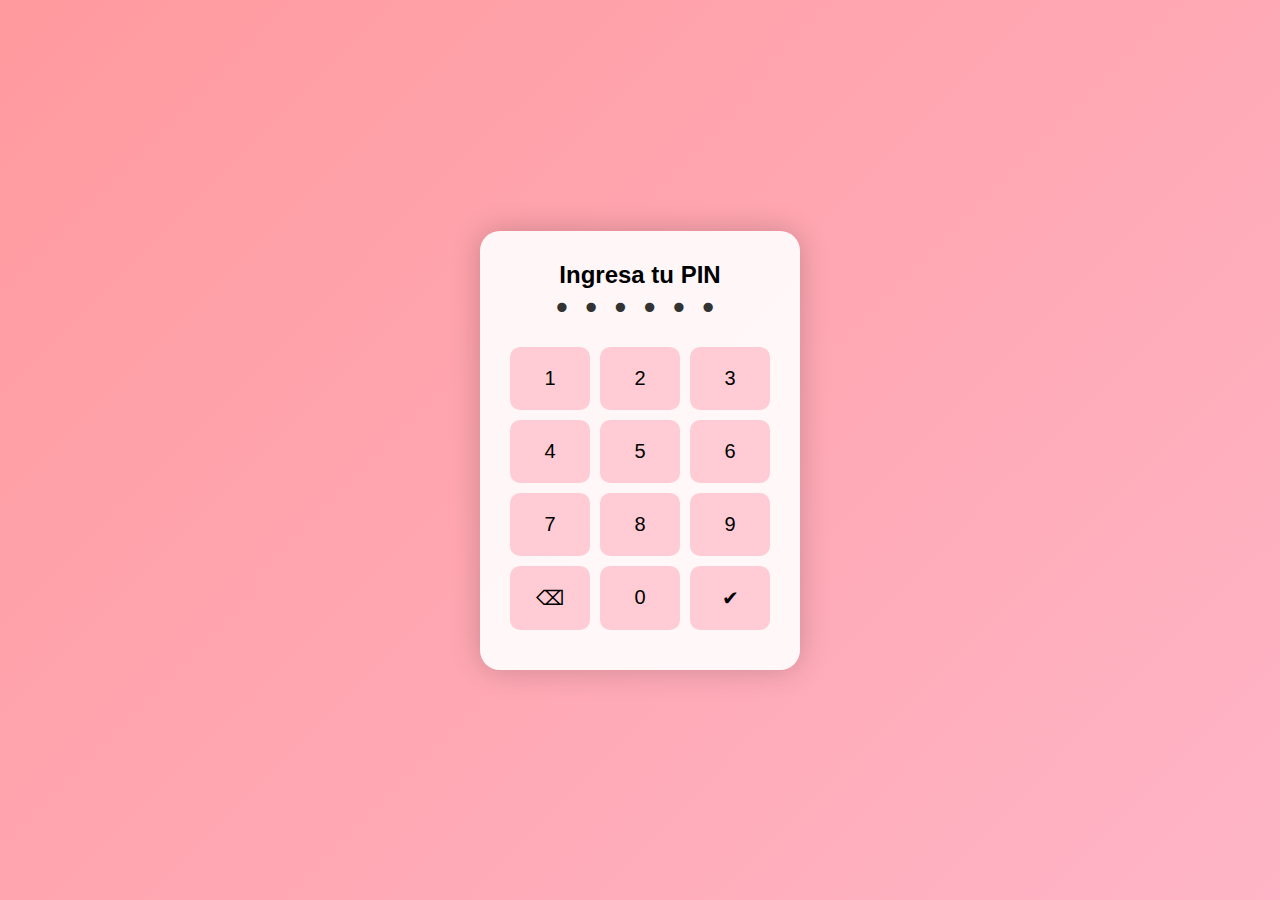
<file: index.html>
<!DOCTYPE html>
<html lang="es">
<head>
    <meta charset="UTF-8">
    <meta name="viewport" content="width=device-width, initial-scale=1.0">
    <title>Nuestro espacio</title>
    <link rel="stylesheet" href="style.css">
</head>
<body>

    <!-- Pantalla PIN -->
    <div id="password-screen" class="password-screen">
        <div class="password-box">
            <h2>Ingresa tu PIN</h2>
            <div class="pin-display" id="pin-display">••••••</div>
            <div class="pin-pad">
                <button class="pin-btn">1</button>
                <button class="pin-btn">2</button>
                <button class="pin-btn">3</button>
                <button class="pin-btn">4</button>
                <button class="pin-btn">5</button>
                <button class="pin-btn">6</button>
                <button class="pin-btn">7</button>
                <button class="pin-btn">8</button>
                <button class="pin-btn">9</button>
                <button class="pin-btn" id="pin-clear">⌫</button>
                <button class="pin-btn">0</button>
                <button class="pin-btn" id="pin-enter">✔</button>
            </div>
            <p id="password-error" class="error-message"></p>
        </div>
    </div>

    <!-- Menú principal -->
    <div id="main-menu" class="main-menu">
        <h1>💖 Nuestro espacio 💖</h1>
        <div class="menu-carousel">
            <div class="menu-item" data-action="carta">
                <img src="res/img/Carta.png" alt="Carta">
                <p>Carta</p>
            </div>
            <div class="menu-item" data-action="contador">
                <img src="res/img/Time.png" alt="Contador">
                <p>Contador</p>
            </div>
            <div class="menu-item" data-action="fotos">
                <img src="res/img/Photo.png" alt="Fotos">
                <p>Fotos</p>
            </div>
        </div>
        <button id="btn-logout" class="logout-btn">Cerrar sesión</button>
    </div>

    <script src="script.js"></script>
</body>
</html>
</file>
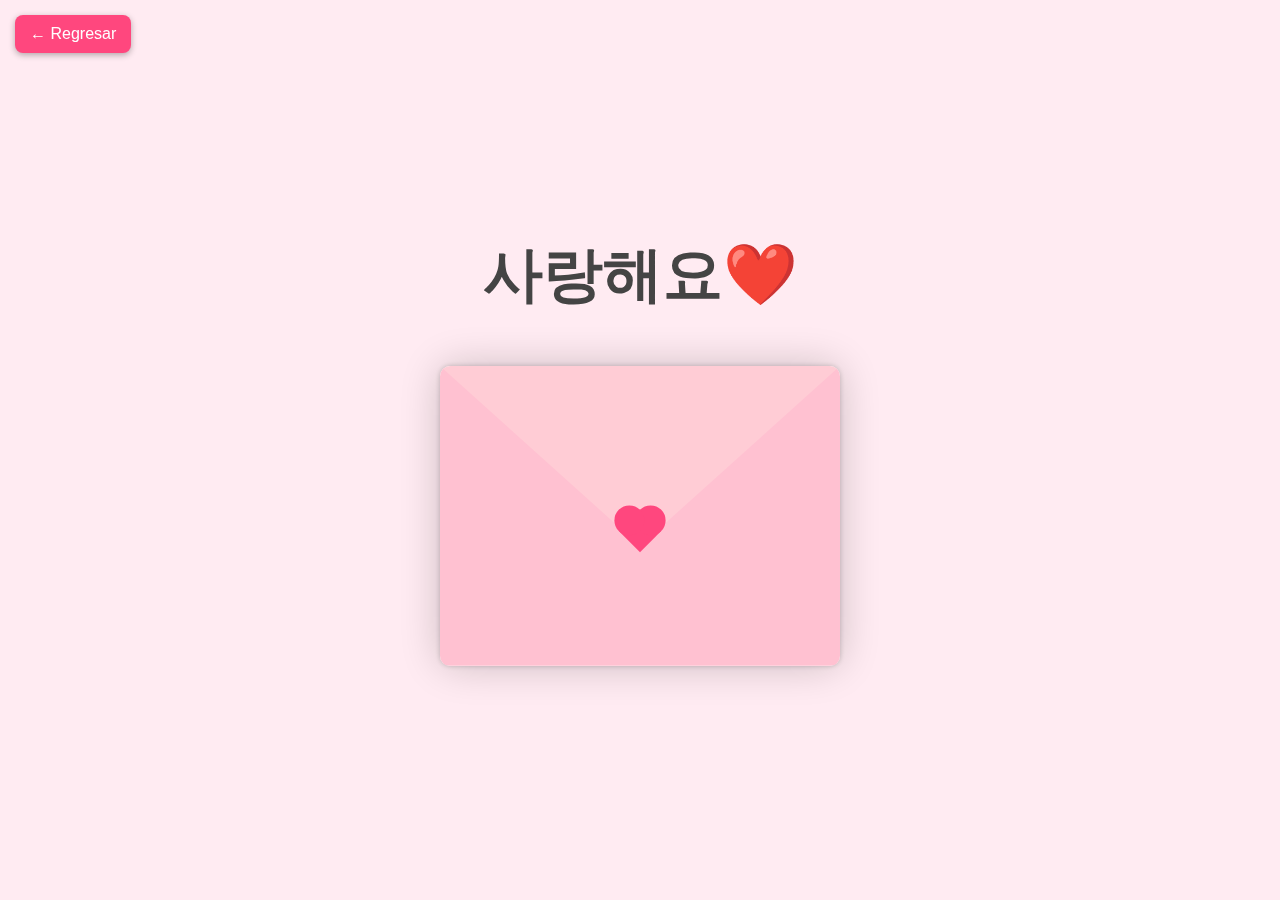
<file: carta.html>
<!DOCTYPE html>
<html lang="es">
<head>
    <meta charset="UTF-8">
    <meta name="viewport" content="width=device-width, initial-scale=1.0">
    <title>Carta para Montse</title>
    <link rel="stylesheet" href="carta.css">
</head>
<body>
    <h1>사랑해요❤️</h1>
    <div class="contenedor">
        <div class="envoltura-sobre">
            <div class="sobre">
                <div class="carta">
                    <div class="contenido">
                        <strong>Mi niña Montse ❤️</strong>
                        <p>
                            <br>Un mes. Un mes desde que tu “sí” cambió la forma en que veo mis días. Puede parecer poco tiempo para muchos, pero para mí ha sido suficiente para darme cuenta de que esto no es cualquier historia, es <em>nuestra historia.</em> <br> <br> 

                            No voy a mentir: desde aquella primera carta, mi cariño por ti no ha hecho más que crecer. Cada mensaje, cada llamada, cada “te extraño” que intercambiamos a la distancia, me confirma que tomé la mejor decisión al querer caminar a tu lado, aunque ahora sea desde lejos.<br> <br> 

                            Me encanta cómo logras hacerme sonreír incluso cuando no lo espero, cómo tus palabras se quedan rondando en mi cabeza, y cómo haces que cada día tenga un pedacito de ti. Y sí, claro que quisiera tenerte cerca, pero al mismo tiempo me gusta pensar que este tiempo y esta distancia nos están enseñando a valorar lo que tenemos y lo que construiremos.<br> <br> 

                            Montse, en este mes he confirmado algo que ya intuía desde antes: quiero que sigas siendo mi persona. Quiero seguir escribiendo cartas, mensajes y momentos contigo. Quiero que cada mes que pase podamos mirar atrás y decir “mira todo lo que hemos crecido”.<br> <br> 

                            Prometo seguir cuidando de ti, seguir soñando contigo y seguir esforzándome para que la distancia no nos robe ni un poquito de lo que sentimos. Lo nuestro es bonito, fuerte y real… y apenas empieza. <br> <br> 

                            Gracias por ser mi novia, por elegirme, y por dejar que te elija cada día.  <br> <br>

                            Con todo mi cariño,<br> Siempre tuyo,  <br> <br> 
                            <strong>Antonio</strong> ❤️<br> <br> 

                            PD: <em>Este es solo el primer mes de muchos. Y un día, cuando estemos juntos en persona, vamos a celebrar todos los que faltan… con abrazos, besos y esa mirada tuya que tanto me gusta.</em><br>
                            
                        </p>
                    </div>
                </div>
            </div>
            <div class="corazon"></div>
            <div class="solapa-derecha"></div>
            <div class="solapa-izquierda"></div>
        </div>
    </div>

    <button id="btn-regresar" style="position: fixed; top: 15px; left: 15px; padding: 10px 15px; font-size: 16px; border:none; border-radius: 8px; background:#ff477e; color:#fff; cursor:pointer; box-shadow: 0 2px 6px rgba(0,0,0,0.3);">
    ← Regresar
</button>
    <!-- <script src="script_v2.js"></script> -->
    <script src="carta.js"></script>
</body>
</html>
</file>
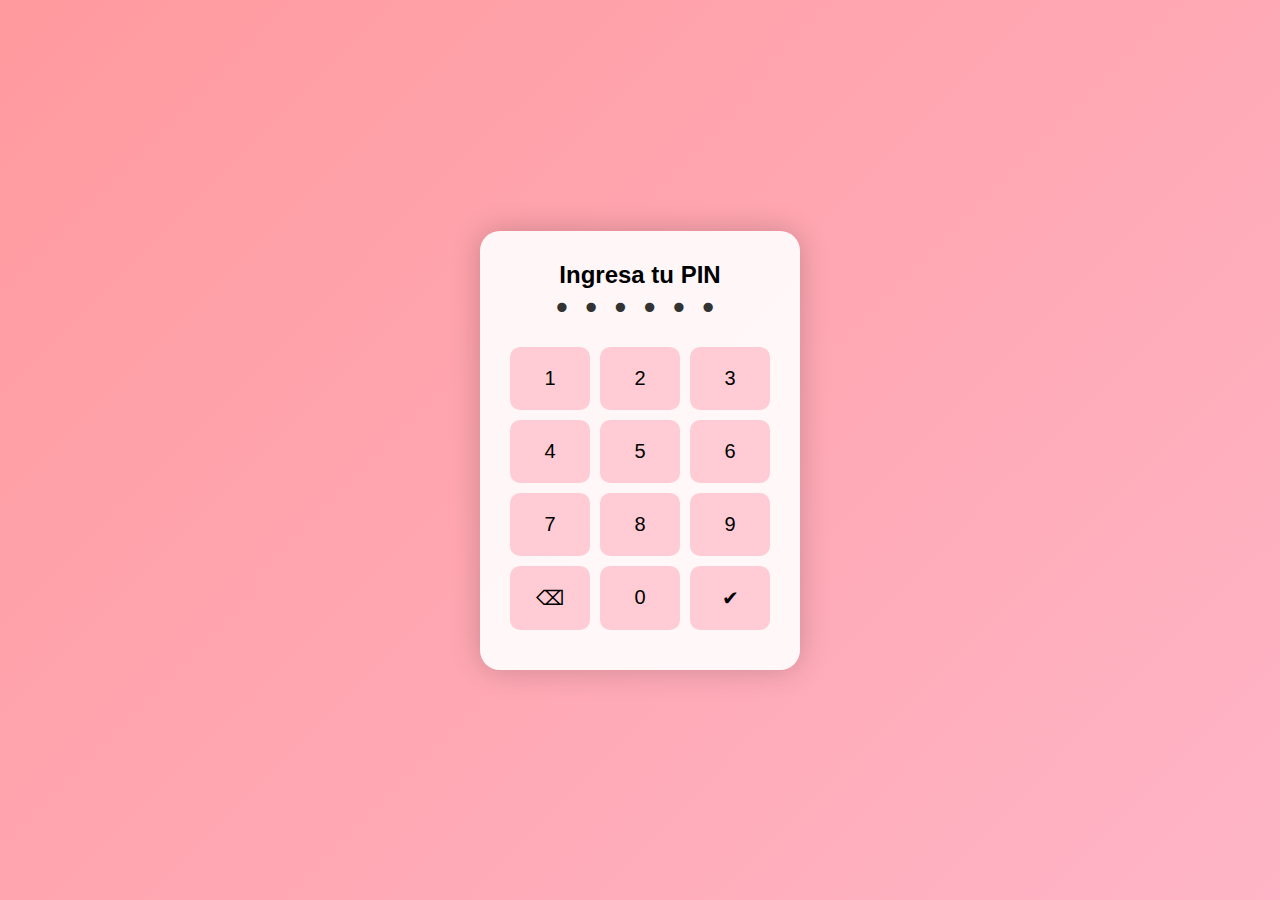
<file: contador.html>
<!DOCTYPE html>
<html lang="es">
<head>
    <meta charset="UTF-8">
    <meta name="viewport" content="width=device-width, initial-scale=1.0">
    <title>Contador de nuestra relación</title>
    <link rel="stylesheet" href="contador.css">
    <script>
        // Verificar autenticación
        if (localStorage.getItem("autenticado") !== "true") {
            window.location.href = "index.html";
        }
    </script>
</head>
<body>
    <h1>❤️ Nuestro tiempo juntos ❤️</h1>
    <div class="contador">
        <span id="dias">0</span> días
        <span id="horas">0</span> horas
        <span id="minutos">0</span> minutos
        <span id="segundos">0</span> segundos
    </div>

    <button id="btn-regresar">← Regresar</button>

    <script src="contador.js"></script>
</body>
</html>
</file>
<file: style.css>
* {
    margin: 0;
    padding: 0;
    box-sizing: border-box;
}

body {
    font-family: sans-serif;
    background: #222;
    color: #fff;
    overflow-x: hidden;
}

/* ===== Pantalla PIN ===== */
.password-screen {
    position: fixed;
    top: 0; left: 0;
    width: 100%; height: 100%;
    background: linear-gradient(135deg, #ff9a9e, #fecfef, #fcb69f);
    background-size: 400% 400%;
    animation: gradientBG 10s ease infinite;
    display: flex;
    justify-content: center;
    align-items: center;
    z-index: 9999;
}

@keyframes gradientBG {
    0% { background-position: 0% 50%; }
    50% { background-position: 100% 50%; }
    100% { background-position: 0% 50%; }
}

.password-box {
    background: rgba(255,255,255,0.9);
    padding: 30px;
    border-radius: 20px;
    text-align: center;
    box-shadow: 0 0 30px rgba(0,0,0,0.2);
    color: #000;
}

.pin-display {
    font-size: 32px;
    letter-spacing: 10px;
    margin-bottom: 20px;
    font-family: monospace;
    color: #333333;
}

.pin-pad {
    display: grid;
    grid-template-columns: repeat(3, 80px);
    gap: 10px;
    justify-content: center;
}

.pin-btn {
    background-color: #ffccd5;
    border: none;
    padding: 20px;
    font-size: 20px;
    border-radius: 10px;
    cursor: pointer;
    transition: transform 0.1s, background-color 0.2s;
}

.pin-btn:hover {
    background-color: #ffb3c1;
}

.pin-btn:active {
    transform: scale(0.9);
}

.error-message {
    color: red;
    margin-top: 10px;
}

/* ===== Menú principal ===== */
.main-menu {
    display: none;
    text-align: center;
    padding: 20px;
}

.menu-carousel {
    display: flex;
    gap: 15px;
    overflow-x: auto;
    padding: 20px;
    scroll-snap-type: x mandatory;
    -webkit-overflow-scrolling: touch;
}

.menu-item {
    flex: 0 0 auto;
    width: 150px;
    background: rgba(255, 255, 255, 0.1);
    border-radius: 15px;
    padding: 10px;
    text-align: center;
    cursor: pointer;
    scroll-snap-align: center;
    transition: transform 0.3s, background 0.3s;
}

.menu-item img {
    width: 100%;
    border-radius: 10px;
}

.menu-item p {
    margin-top: 10px;
    font-size: 14px;
}

.menu-item:hover {
    transform: scale(1.05);
    background: rgba(255, 255, 255, 0.2);
}

/* ===== Responsivo ===== */
@media screen and (max-width: 400px) {
    .pin-pad {
        grid-template-columns: repeat(3, 60px);
        gap: 8px;
    }
    .pin-btn {
        padding: 15px;
        font-size: 18px;
    }
    .menu-item {
        width: 120px;
    }
}

.logout-btn {
    background: #ff4d6d;
    color: white;
    border: none;
    padding: 10px 20px;
    border-radius: 8px;
    font-size: 16px;
    cursor: pointer;
    margin-top: 20px;
    box-shadow: 0 2px 6px rgba(0,0,0,0.3);
    transition: background 0.3s;
}
.logout-btn:hover {
    background: #e63950;
}

/* Animación del fondo */
@keyframes gradientBG {
    0% { background-position: 0% 50%; }
    50% { background-position: 100% 50%; }
    100% { background-position: 0% 50%; }
}

/* Corazones flotando */
.password-screen::before {
    content: "💖 💕 💗 💓 💞 💖";
    position: absolute;
    font-size: 40px;
    animation: floatHearts 8s linear infinite;
    top: -50px;
    left: 50%;
    transform: translateX(-50%);
}

@keyframes floatHearts {
    0% { top: 100%; opacity: 0; }
    30% { opacity: 1; }
    100% { top: -100px; opacity: 0; }
}


/* ====== Ajustes Responsivos ====== */

/* Pantallas pequeñas (teléfonos) */
@media screen and (max-width: 480px) {
    h1 {
        font-size: 28px;
        margin-bottom: 20px;
    }

    /* Contenedor general */
    body {
        padding: 10px;
    }

    /* Botones */
    button, .logout-btn, #btn-regresar {
        font-size: 14px;
        padding: 8px 12px;
    }

    /* Menú principal */
    .menu-item {
        width: 110px;
    }
    .menu-item img {
        height: auto;
    }

    /* PIN Screen */
    .pin-display {
        font-size: 26px;
        letter-spacing: 6px;
    }
    .pin-pad {
        grid-template-columns: repeat(3, 60px);
        gap: 8px;
    }
    .pin-btn {
        padding: 15px;
        font-size: 18px;
    }

    /* Carta */
    .contenedor {
        width: 90%;
    }
    .sobre {
        width: 100%;
        height: auto;
    }
    .carta {
        font-size: 11px;
        padding: 12px;
    }

    /* Contador */
    .contador {
        font-size: 16px;
        padding: 15px;
    }

    /* Galería de fotos */
    .galeria {
        grid-template-columns: repeat(auto-fill, minmax(100px, 1fr));
        gap: 10px;
    }
    .foto img {
        height: 100px;
    }

    /* Modal de fotos */
    .modal-contenido {
        max-width: 95%;
        max-height: 70vh;
    }
    #modal-fecha {
        font-size: 12px;
    }
}

/* Pantallas medianas (tablets) */
@media screen and (min-width: 481px) and (max-width: 768px) {
    h1 {
        font-size: 36px;
    }
    .menu-item {
        width: 130px;
    }
    .pin-display {
        font-size: 30px;
    }
    .contenedor {
        width: 350px;
    }
    .foto img {
        height: 120px;
    }
}

/* Pantallas grandes (escritorio ancho) */
@media screen and (min-width: 1200px) {
    body {
        padding: 40px;
    }
    .menu-carousel {
        justify-content: center;
    }
    .galeria {
        max-width: 1000px;
        margin: auto;
    }
}
</file>
<file: carta.css>
* {
    margin: 0;
    padding: 0;
    box-sizing: border-box;
}

:root {
    --primario: #fff;
    --fondo: #ffebf2; 
    --fondo-sobre: #ffe3ed; 
    --solapa-sobre: #ffccd5; 
    --cuerpo-sobre: #ffc1d1; 
    --sombra: rgba(0, 0, 0, 0.2);
    --texto: #003049; 
    --corazon: #ff477e; 
}

body {
    background: var(--fondo);
    display: flex;
    align-items: center;
    justify-content: center;
    flex-direction: column;
    height: 100vh;
}

h1 {
    font-family: "Marck Script", serif; 
    text-align: center;
    font-size: 60px;
    margin-bottom: 50px;
    color: #444;
}

.contenedor {
    width: 400px;
}

.envoltura-sobre {
    position: relative;
    background-color: var(--fondo-sobre);
    box-shadow: 0 0 40px var(--sombra);
    border-radius: 15px;
}

.sobre {
    position: relative;
    width: 400px;
    height: 300px;
}

.sobre::before {
    content: "";
    position: absolute;
    top: 0;
    left: 0;
    right: 0;
    z-index: 4;
    border-top: 180px solid var(--solapa-sobre);
    border-right: 200px solid transparent;
    border-left: 200px solid transparent;
    transform-origin: top;
    transition: all 0.5s ease-in-out 0.7s;
    border-radius: 10px;
}

.solapa-derecha {
    position: absolute;
    top: 0;
    right: 0;
    width: 100%;
    height: 100%;
    clip-path: polygon(100% 0, 0 100%, 100% 100%);
    background-color: var(--cuerpo-sobre);
    border-bottom-right-radius: 10px;
    border-top-right-radius: 10px;
    border-bottom-left-radius: 10px;
}

.solapa-izquierda {
    position: absolute;
    top: 0;
    left: 0;
    width: 100%;
    height: 100%;
    clip-path: polygon(0 0, 0 100%, 100% 100%);
    background-color: var(--cuerpo-sobre);
    border-top-left-radius: 10px;
    border-bottom-left-radius: 10px;
    border-bottom-right-radius: 10px;
}

.carta {
    position: absolute;
    bottom: 0;
    width: 100%;
    height: 100%;
    background-color: var(--primario);
    text-align: center;
    box-shadow: 0 0 5px var(--sombra);
    padding: 20px;
    border-radius: 10px;
    transition: transform .5s ease-in-out;
}

.contenido {
    font-family: "Gill Sans", Calibri, sans-serif;
    color: var(--texto);
    text-align: left;
    font-size: 12px;
    border: 3px dotted var(--texto);
    padding: 10px;
    height: 100%;
    line-height: 14px;
    cursor: pointer;
    overflow-Y: scroll;
}

.corazon {
    position: absolute;
    top: 50%;
    left: 50%;
    width: 30px;
    height: 30px;
    background-color: var(--corazon);
    transform: translate(-50%,0) rotate(45deg);
    transition: transform 0.5s ease-in-out 1s;
    z-index: 999;
    cursor: pointer;
}

.corazon::before,
.corazon::after {
    content: "";
    position: absolute;
    width: 30px;
    height: 30px;
    background-color: var(--corazon);
    border-radius: 100%;

}

.corazon:before {
    top: -15px;
}

.corazon:after {
    right: 15px;
}

/*Agregar clases dinamicos*/
.abierto .sobre::before {
    transform: rotateX(180deg);
    z-index: 0;
}

.abierto .corazon {
    transform: rotate(90deg);
    transition-delay: 0.4s;
}

.carta.mostrar-carta {
    transform: translateY(-290px);
    transition: transform .5s ease-in-out;
}

.carta.cerrando-carta {
    transform: translateY(-290px);
    transition: transform .5s ease-in-out;
}

.carta.abierta {
    z-index: 10000;
}

.envoltura-sobre.desactivar-sobre .sobre::before {
    pointer-events: none;
}


/*Vista celular*/

@media screen and (max-width:400px) {
    .contenedor {
        width: 300px;
    }

    .sobre {
        width: 300px;
        height: 250px;
    }

    .sobre::before {
        border-top:150px solid var(--solapa-sobre) ;
        border-right: 150px solid transparent;
        border-left: 150px solid transparent;
    }

}

/* -------------------------------------- */

.password-screen {
    position: fixed;
    top: 0;
    left: 0;
    width: 100%;
    height: 100%;
    background-color: rgba(0, 0, 0, 0.7);
    display: flex;
    justify-content: center;
    align-items: center;
    z-index: 9999;
}

.password-box {
    background-color: white;
    padding: 30px;
    border-radius: 10px;
    text-align: center;
    box-shadow: 0 0 20px rgba(0, 0, 0, 0.3);
    max-width: 400px;
    width: 90%;
}

.password-box h2 {
    font-family: "Marck Script", serif;
    color: #ff477e;
    margin-bottom: 20px;
}

.password-box input {
    width: 100%;
    padding: 10px;
    margin-bottom: 15px;
    border: 2px solid #ffccd5;
    border-radius: 5px;
    font-size: 16px;
}

.password-box button {
    background-color: #ff477e;
    color: white;
    border: none;
    padding: 10px 20px;
    border-radius: 5px;
    cursor: pointer;
    font-size: 16px;
    transition: background-color 0.3s;
}

.password-box button:hover {
    background-color: #ff2d62;
}

.error-message {
    color: red;
    margin-top: 10px;
    display: none;
}
</file>
<file: contador.css>
body {
    background: #ffe6eb;
    font-family: sans-serif;
    text-align: center;
    padding: 30px;
    color: #333;
}

h1 {
    font-family: "Marck Script", serif;
    color: #ff477e;
    margin-bottom: 40px;
    font-size: 40px;
}

.contador {
    background: white;
    padding: 20px;
    border-radius: 15px;
    display: inline-block;
    font-size: 20px;
    box-shadow: 0 4px 15px rgba(0,0,0,0.2);
}

.contador span {
    font-weight: bold;
    color: #ff477e;
}

#btn-regresar {
    margin-top: 30px;
    padding: 10px 15px;
    background: #ff477e;
    color: white;
    border: none;
    border-radius: 8px;
    font-size: 16px;
    cursor: pointer;
    box-shadow: 0 2px 6px rgba(0,0,0,0.3);
}
#btn-regresar:hover {
    background: #e63950;
}


/* Animación del fondo */
@keyframes gradientBG {
    0% { background-position: 0% 50%; }
    50% { background-position: 100% 50%; }
    100% { background-position: 0% 50%; }
}

/* Corazones flotando */
.contador::before {
    content: "❤️ 🥰 💞 😘 💓 😻 💖 ✨✨✨ Te Amo ✨✨✨ 💖 💘 💗 💝 ❤️‍🔥 😍 💕";
    position: absolute;
    font-size: 40px;
    animation: floatHearts 8s linear infinite;
    top: -50px;
    left: 50%;
    transform: translateX(-50%);
}

@keyframes floatHearts {
    0% { top: 100%; opacity: 0; }
    30% { opacity: 1; }
    100% { top: -100px; opacity: 0; }
}

/* ====== Ajustes Responsivos ====== */

/* Pantallas pequeñas (teléfonos) */
@media screen and (max-width: 480px) {
    h1 {
        font-size: 28px;
        margin-bottom: 20px;
    }

    /* Contenedor general */
    body {
        padding: 10px;
    }

    /* Botones */
    button, .logout-btn, #btn-regresar {
        font-size: 14px;
        padding: 8px 12px;
    }

    /* Menú principal */
    .menu-item {
        width: 110px;
    }
    .menu-item img {
        height: auto;
    }

    /* PIN Screen */
    .pin-display {
        font-size: 26px;
        letter-spacing: 6px;
    }
    .pin-pad {
        grid-template-columns: repeat(3, 60px);
        gap: 8px;
    }
    .pin-btn {
        padding: 15px;
        font-size: 18px;
    }

    /* Carta */
    .contenedor {
        width: 90%;
    }
    .sobre {
        width: 100%;
        height: auto;
    }
    .carta {
        font-size: 11px;
        padding: 12px;
    }

    /* Contador */
    .contador {
        font-size: 16px;
        padding: 15px;
    }

    /* Galería de fotos */
    .galeria {
        grid-template-columns: repeat(auto-fill, minmax(100px, 1fr));
        gap: 10px;
    }
    .foto img {
        height: 100px;
    }

    /* Modal de fotos */
    .modal-contenido {
        max-width: 95%;
        max-height: 70vh;
    }
    #modal-fecha {
        font-size: 12px;
    }
}

/* Pantallas medianas (tablets) */
@media screen and (min-width: 481px) and (max-width: 768px) {
    h1 {
        font-size: 36px;
    }
    .menu-item {
        width: 130px;
    }
    .pin-display {
        font-size: 30px;
    }
    .contenedor {
        width: 350px;
    }
    .foto img {
        height: 120px;
    }
}

/* Pantallas grandes (escritorio ancho) */
@media screen and (min-width: 1200px) {
    body {
        padding: 40px;
    }
    .menu-carousel {
        justify-content: center;
    }
    .galeria {
        max-width: 1000px;
        margin: auto;
    }
}
</file>
